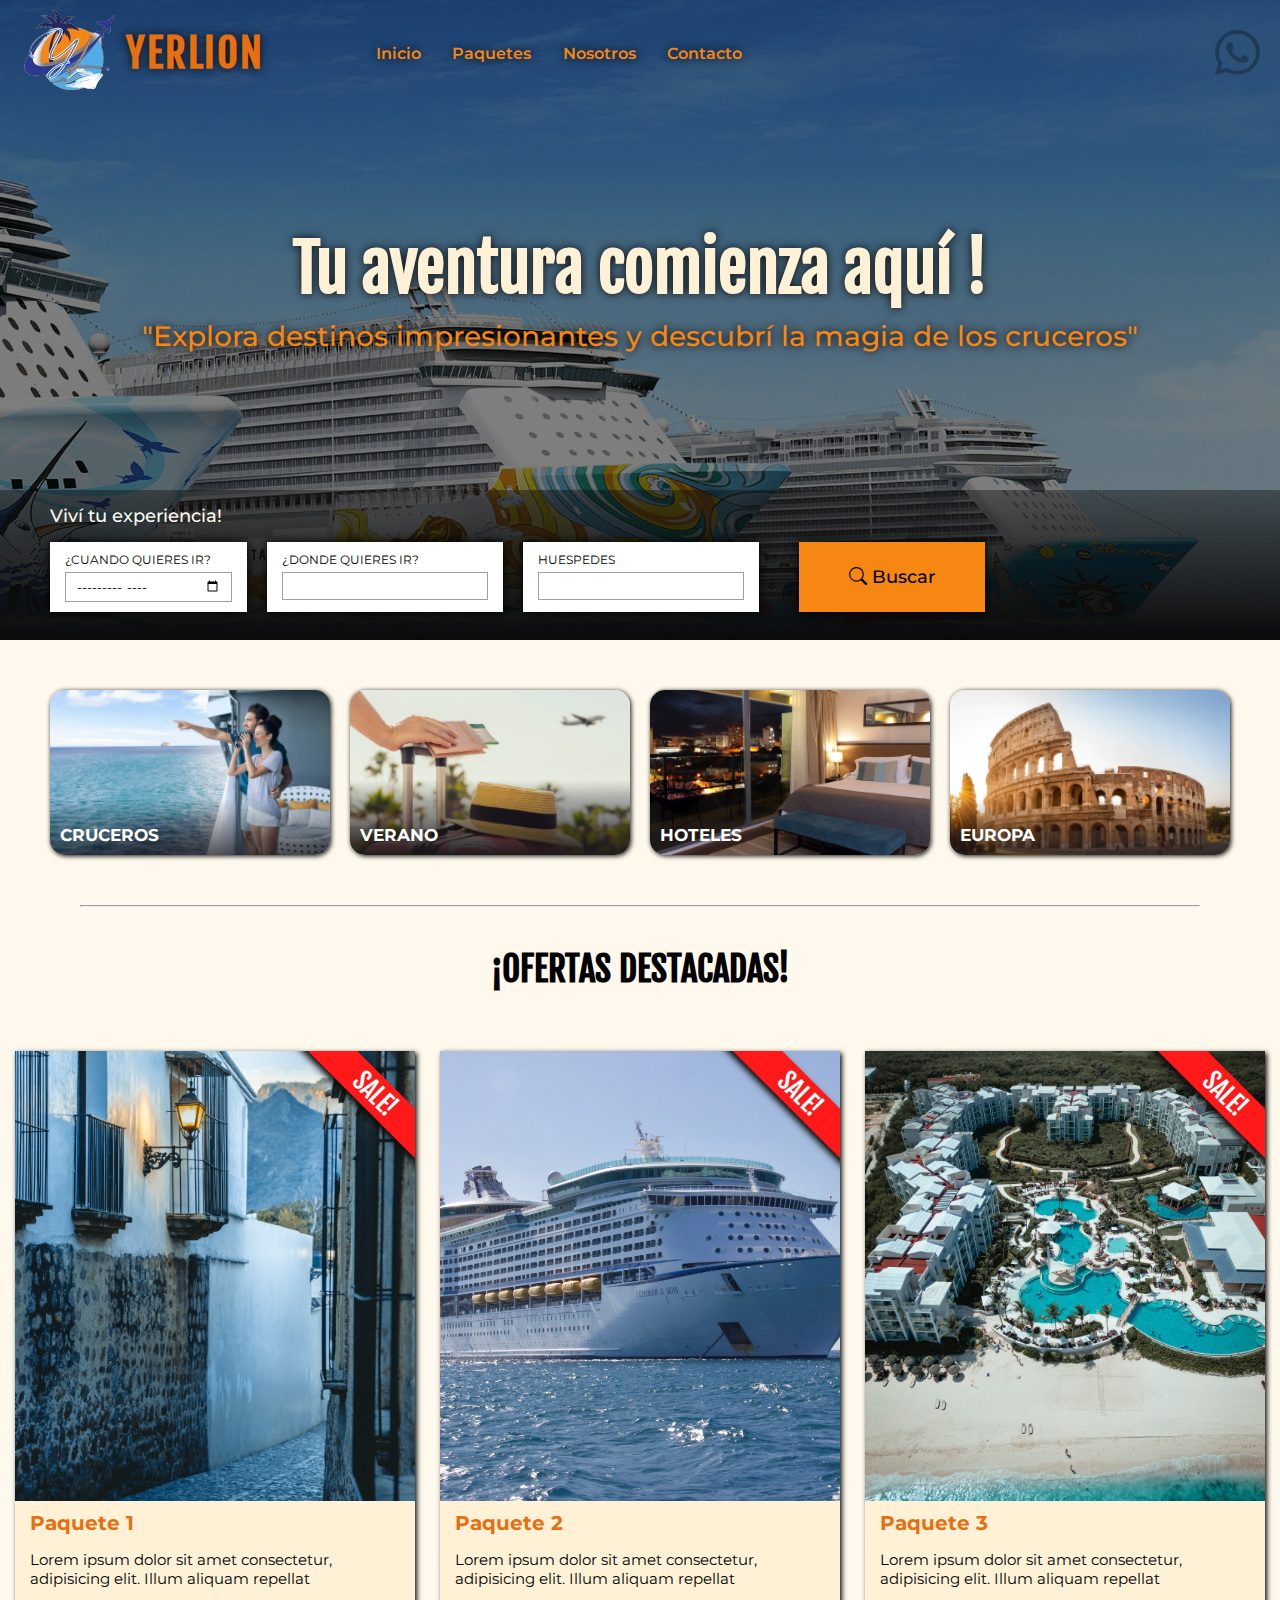
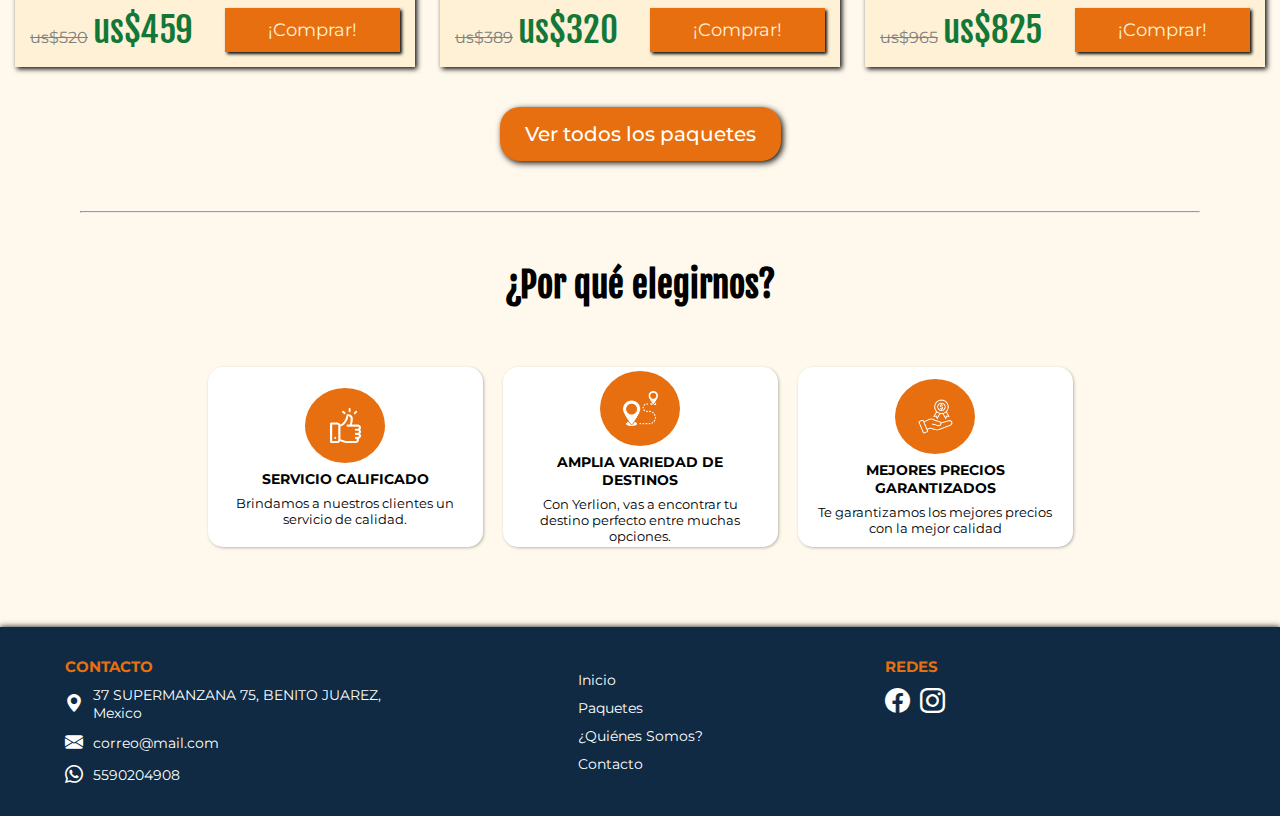
<file: index.html>
<!DOCTYPE html>
<html lang="es">
<head>
    <meta charset="UTF-8">
    <meta name="viewport" content="width=device-width, initial-scale=1.0">
    <meta name="description" content="Somos una agencia de viajes turisticos que busca brindar los mejores servicios a través de viajes saludables, autenticos y sostenibles al mas bajo costo con proveedores confiables y responsables. Queremos lograr que nuestros clientes construyan y vivan experiencias inolvidables.">
    <title>Agencia de viajes - Yerlion</title>

    <link rel="icon" href="./assets/logo-sinfondo.png">

    <link rel="stylesheet" href="./css/root.css">
    <link rel="stylesheet" href="./css/loader.css">
    <link rel="stylesheet" href="./css/header.css">
    <link rel="stylesheet" href="./css/banner.css">
    <link rel="stylesheet" href="./css/atajos.css">
    <link rel="stylesheet" href="./css/destacados.css">
    <link rel="stylesheet" href="./css/razones.css">
    <link rel="stylesheet" href="./css/footer.css">


    <link rel="stylesheet" href="https://cdn.jsdelivr.net/npm/bootstrap-icons@1.11.3/font/bootstrap-icons.min.css">
</head>
<body>

    <div id="loader" class="container_loader">
        <div id="loader_spinner" class="loader"></div>
    </div>

    <header id="header" class="header">
        <div class="header_logo">
            <a href="./index.html">
                <img class="logo" src="./assets/logo-sinfondo.png" alt="logo Yerlion">
                <h4 class="logo_text">YERLION</h4>
            </a>
        </div>
        <nav class="header_nav">
            <ul class="menu">
                <li>
                    <a class="menu_link" href="">Inicio</a>
                </li>
                <li>
                    <a class="menu_link" href="">Paquetes</a>
                </li>
                <li>
                    <a class="menu_link" href="./nosotros.html">Nosotros</a>
                </li>
                <li>
                    <a class="menu_link" href="./contacto.html">Contacto</a>
                </li>
            </ul>
        </nav>

        <div class="header_contact">
            <a class="whatsapp" href="https://wa.me/+525590204908" target="_blank" title="Chatear por Whatsapp">
                <i class="bi bi-whatsapp whatsapp_icon"></i>
            </a>
        </div>

        <i id="openButton" class="bi bi-list menu_button"></i>
        
        <nav id="navResponsive" class="header_nav_responsive">
            <i id="closeButton" class="bi bi-x-lg menu_button_close"></i>
            <ul class="menu_responsive">
                <li>
                    <a class="menu_resp_link" href="./index.html">Inicio</a>
                </li>
                <li>
                    <a class="menu_resp_link" href="">Paquetes</a>
                </li>
                <li>
                    <a class="menu_resp_link" href="./nosotros.html">Nosotros</a>
                </li>
                <li>
                    <a class="menu_resp_link" href="./contacto.html">Contacto</a>
                </li>
            </ul>
        </nav>
    </header>
    
    <section id="banner" class="banner">
        <div class="banner_background">
            <div class="banner_content">
                <h1 class="title">Tu aventura comienza aquí !</h1>
                <h2 class="subtitle">"Explora destinos impresionantes y descubrí la magia de los cruceros"</h2>
            </div>
            <div class="banner_search">
                <!-- <a class="link" href="">¡Quiero mi viaje!</a> -->
                <h3>Viví tu experiencia!</h3>
                <div class="search_form">
                    <form class="form" action="" >
                        <div class="form_container">
                            <div class="group_input">
                                <label for="txtMes">¿CUANDO QUIERES IR?</label>
                                <input id="txtMes" type="month">
                            </div>
                            <div class="group_input">
                                <label for="txtDestino">¿DONDE QUIERES IR?</label>
                                <input list="cbDestino" id="txtDestino">
                                <datalist id="cbDestino" >
                                    <option value="Destino 1"></option>
                                    <option value="Destino 2"></option>
                                    <option value="Destino 3"></option>
                                    <option value="Destino 4"></option>
                                </datalist>
                            </div>
                            <div class="group_input">
                                <label for="txtCantHuespedes">HUESPEDES</label>
                                <input list="cbCantHuespedes" id="txtCantHuespedes">
                                <datalist id="cbCantHuespedes" >
                                    <option value="1"></option>
                                    <option value="2"></option>
                                    <option value="3"></option>
                                    <option value="4"></option>
                                    <option value="6"></option>
                                    <option value="7"></option>
                                    <option value="8"></option>
                                    <option value="9"></option>
                                    <option value="10"></option>
                                </datalist>
                            </div>
                        </div>
                        <div class="form_button">
                            <button class="button">
                                <i class="bi bi-search"></i>
                                Buscar
                            </button>
                        </div>
                    </form>
                </div>
            </div>
        </div>
    </section>

    <section class="atajos">
        <div class="container_atajos">
            <a class="atajo" href="" title="cruceros">
                <div class="atajo_crucero">
                    <h3>CRUCEROS</h3>
                </div>
            </a>
            <a class="atajo" href="" title="verano">
                <div class="atajo_verano">
                    <h3>VERANO</h3>
                </div>
            </a>
            <a class="atajo" href="" title="hoteles">
                <div class="atajo_hoteles">
                    <h3>HOTELES</h3>
                </div>
            </a>
            <a class="atajo" href="" title="europa">
                <div class="atajo_europa">
                    <h3>EUROPA</h3>
                </div>
            </a>
        </div>
    </section>


    <hr style="margin: 0px 80px;">


    <section class="destacados">
        <h2 class="destacados_title">¡OFERTAS DESTACADAS!</h2>
        <div class="container_destacados">
            <div class="slider">
                <div class="card">
                    <div class="card_image">
                        <img src="./assets/paquete1.jpg" alt="servicio">
                        <span class="etiqueta">SALE!</span>
                    </div>
                    <div class="card_info">
                        <h3 class="">Paquete 1</h3>
                        <div class="info_detalle">
                            <p>Lorem ipsum dolor sit amet consectetur, adipisicing elit. Illum aliquam repellat</p>
                            <span class="precio"><span class="precio_ant">us$520</span>us$459</span>
                            <a href="">¡Comprar!</a>
                        </div>
                    </div>
                </div>
                <div class="card">
                    <div class="card_image">
                        <img src="./assets/paquete2.jpg" alt="servicio">
                        <span class="etiqueta">SALE!</span>
                    </div>
                    <div class="card_info">
                        <h3 class="">Paquete 2</h3>
                        <div class="info_detalle">
                            <p>Lorem ipsum dolor sit amet consectetur, adipisicing elit. Illum aliquam repellat</p>
                            <span class="precio"><span class="precio_ant">us$389</span>us$320</span>
                            <a href="">¡Comprar!</a>
                        </div>
                    </div>
                </div>
                <div class="card">
                    <div class="card_image">
                        <img src="./assets/paquete3.jpg" alt="servicio">
                        <span class="etiqueta">SALE!</span>
                    </div>
                    <div class="card_info">
                        <h3 class="">Paquete 3</h3>
                        <div class="info_detalle">
                            <p>Lorem ipsum dolor sit amet consectetur, adipisicing elit. Illum aliquam repellat</p>
                            <span class="precio"><span class="precio_ant">us$965</span>us$825</span>
                            <a href="">¡Comprar!</a>
                        </div>

                    </div>
                </div>
            </div>

            <a class="link_paquetes" href="">Ver todos los paquetes</a>
        </div>
    </section>

    <hr style="margin: 30px 80px;">


    <section class="elegirnos">
        <h2>¿Por qué elegirnos?</h2>
        <div class="razones">
            <div class="razon">
                <div class="icono">
                    <img src="./assets/okey.png" alt="">
                </div>
                <h4>SERVICIO CALIFICADO</h4>
                <p>Brindamos a nuestros clientes un servicio de calidad.</p>
            </div>
            <div class="razon">
                <div class="icono">
                    <img src="./assets/destinos.png" alt="">
                </div>
                <h4>AMPLIA VARIEDAD DE DESTINOS</h4>
                <p>Con Yerlion, vas a encontrar tu destino perfecto entre muchas opciones.</p>
            </div>
            <div class="razon">
                <div class="icono">
                    <img src="./assets/buenos-precios.png" alt="">
                </div>
                <h4>MEJORES PRECIOS GARANTIZADOS</h4>
                <p>Te garantizamos los mejores precios con la mejor calidad</p>
            </div>
        </div>
    </section>


    <footer class="footer">
        <div class="container_footer">
            <div class="info_contacto">
                <div class="contacto">
                    <h4>CONTACTO</h4>
                    <ul>
                        <li>
                            <i class="bi bi-geo-alt-fill"></i>
                            37 SUPERMANZANA 75, BENITO JUAREZ, Mexico
                        </li>
                        <li>
                            <i class="bi bi-envelope-fill"></i>
                            correo@mail.com
                        </li>
                        <li>
                            <a href="https://wa.me/+525590204908">
                                <i class="bi bi-whatsapp"></i>
                                5590204908
                            </a>
                        </li>
                    </ul>
                </div>
            </div>

            <nav class="footer_nav">
                <ul class="menu_footer">
                    <li>
                        <a href="./index.html">Inicio</a>
                    </li>
                    <li>
                        <a href="">Paquetes</a>
                    </li>
                    <li>
                        <a href="./nosotros.html">¿Quiénes Somos?</a>
                    </li>
                    <li>
                        <a href="./contacto.html">Contacto</a>
                    </li>
                </ul>
            </nav>

            <div class="redes">
                <h4>REDES</h4>
                <ul>
                    <li>
                        <a href="">
                            <i class="bi bi-facebook"></i>
                        </a>
                    </li>
                    <li>
                        <a href="">
                            <i class="bi bi-instagram"></i>
                        </a>
                    </li>
                </ul>
            </div>
        </div>
    </footer>

    
    <script src="./js/loader.js"></script>
    <script src="./js/header.js"></script>
    <script src="./js/banner.js"></script>
</body>
</html>
</file>
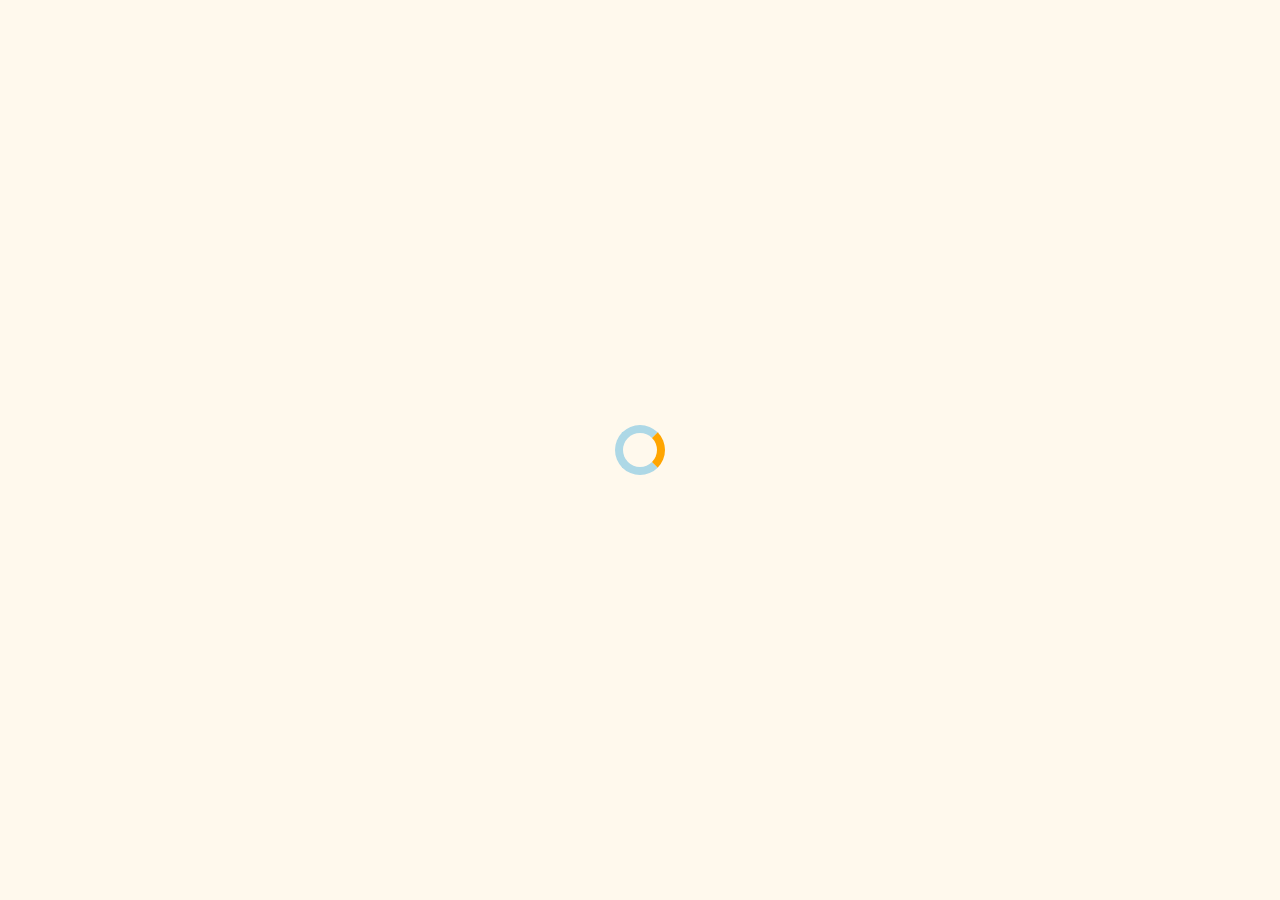
<file: contacto.html>
<!DOCTYPE html>
<html lang="es">
<head>
    <meta charset="UTF-8">
    <meta name="viewport" content="width=device-width, initial-scale=1.0">
    <meta name="description" content="Somos una agencia de viajes turisticos que busca brindar los mejores servicios a través de viajes saludables, autenticos y sostenibles al mas bajo costo con proveedores confiables y responsables. Queremos lograr que nuestros clientes construyan y vivan experiencias inolvidables.">
    <title>Contacta con nosotros - Yerlion Agencia de viajes</title>

    <link rel="icon" href="./assets/logo-sinfondo.png">

    <link rel="stylesheet" href="./css/root.css">
    <link rel="stylesheet" href="./css/loader.css">
    <link rel="stylesheet" href="./css/header.css">
    <link rel="stylesheet" href="./css/banner.css">
    <link rel="stylesheet" href="./css/contacto.css">
    <link rel="stylesheet" href="./css/footer.css">


    <link rel="stylesheet" href="https://cdn.jsdelivr.net/npm/bootstrap-icons@1.11.3/font/bootstrap-icons.min.css">
</head>
<body>

    <div id="loader" class="container_loader">
        <div id="loader_spinner" class="loader"></div>
    </div>

    <header id="header" class="header">
        <div class="header_logo">
            <a href="./index.html">
                <img class="logo" src="./assets/logo-sinfondo.png" alt="logo Yerlion">
                <h4 class="logo_text">YERLION</h4>
            </a>
        </div>
        <nav class="header_nav">
            <ul class="menu">
                <li>
                    <a class="menu_link" href="./index.html">Inicio</a>
                </li>
                <li>
                    <a class="menu_link" href="">Paquetes</a>
                </li>
                <li>
                    <a class="menu_link" href="./nosotros.html">Nosotros</a>
                </li>
                <li>
                    <a class="menu_link" href="./contacto.html">Contacto</a>
                </li>
            </ul>
        </nav>

        <div class="header_contact">
            <a class="whatsapp" href="https://wa.me/+525590204908" target="_blank" title="Chatear por Whatsapp">
                <i class="bi bi-whatsapp whatsapp_icon"></i>
            </a>
        </div>

        <i id="openButton" class="bi bi-list menu_button"></i>
        
        <nav id="navResponsive" class="header_nav_responsive">
            <i id="closeButton" class="bi bi-x-lg menu_button_close"></i>
            <ul class="menu_responsive">
                <li>
                    <a class="menu_resp_link" href="./index.html">Inicio</a>
                </li>
                <li>
                    <a class="menu_resp_link" href="">Paquetes</a>
                </li>
                <li>
                    <a class="menu_resp_link" href="./nosotros.html">Nosotros</a>
                </li>
                <li>
                    <a class="menu_resp_link" href="./contacto.html">Contacto</a>
                </li>
            </ul>
        </nav>
    </header>
    
    <section id="banner" class="banner" style="height: 480px;">
        <div class="banner_background">
            <div class="banner_content">
                <h1 class="title" style="margin-top: 100px;">CONTACTO</h1>
            </div>
        </div>
    </section>

    <section class="contacto">
        <h2>INFORMACIÓN DE CONTACTO</h2>
        <div class="container">
            <div class="info_card">
                <i class="bi bi-geo-alt-fill"></i>
                <p>CANCÚN, QUINTANA ROO <br><br> ESTADOS UNICOS MEXICANOS</p>
            </div>
            <div class="info_card">
                <i class="bi bi-whatsapp"></i>
                <p>5590204908</p>
            </div>
            <div class="info_card">
                <i class="bi bi-envelope-fill"></i>
                <p>aquivaelcorreo@mail.com</p>
            </div>
        </div>
        <div class="mapa"></div>
    </section>


    <footer class="footer">
        <div class="container_footer">
            <div class="info_contacto">
                <div class="contacto">
                    <h4>CONTACTO</h4>
                    <ul>
                        <li>
                            <i class="bi bi-geo-alt-fill"></i>
                            37 SUPERMANZANA 75, BENITO JUAREZ, Mexico
                        </li>
                        <li>
                            <i class="bi bi-envelope-fill"></i>
                            correo@mail.com
                        </li>
                        <li>
                            <i class="bi bi-whatsapp"></i>
                            5590204908
                        </li>
                    </ul>
                </div>
            </div>

            <nav class="footer_nav">
                <ul class="menu_footer">
                    <li>
                        <a href="./index.html">Inicio</a>
                    </li>
                    <li>
                        <a href="">Paquetes</a>
                    </li>
                    <li>
                        <a href="./nosotros.html">¿Quiénes Somos?</a>
                    </li>
                    <li>
                        <a href="./contacto.html">Contacto</a>
                    </li>
                </ul>
            </nav>

            <div class="redes">
                <h4>REDES</h4>
                <ul>
                    <li>
                        <i class="bi bi-facebook"></i>
                    </li>
                    <li>
                        <i class="bi bi-instagram"></i>
                    </li>
                </ul>
            </div>
        </div>
    </footer>

    
    <script src="./js/loader.js"></script>
    <script src="./js/header.js"></script>
</body>
</html>
</file>
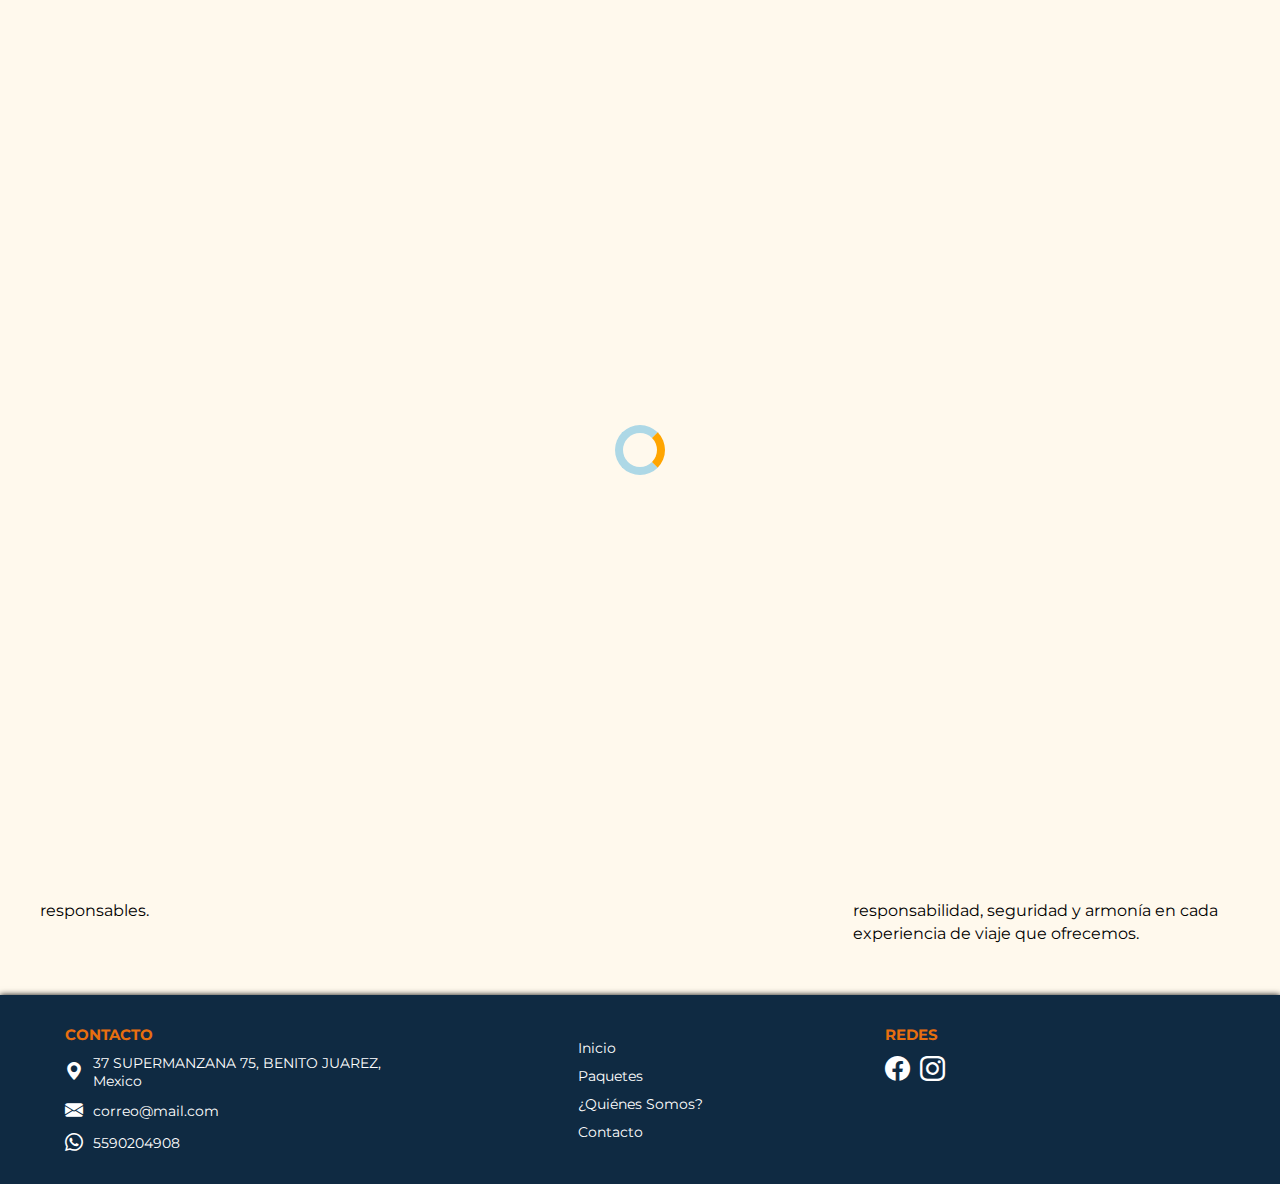
<file: nosotros.html>
<!DOCTYPE html>
<html lang="es">
<head>
    <meta charset="UTF-8">
    <meta name="viewport" content="width=device-width, initial-scale=1.0">
    <meta name="description" content="Somos una agencia de viajes turisticos que busca brindar los mejores servicios a través de viajes saludables, autenticos y sostenibles al mas bajo costo con proveedores confiables y responsables. Queremos lograr que nuestros clientes construyan y vivan experiencias inolvidables.">
    <title>Sobre Nosotros - Yerlion Agencia de viajes</title>

    <link rel="icon" href="./assets/logo-sinfondo.png">

    <link rel="stylesheet" href="./css/root.css">
    <link rel="stylesheet" href="./css/loader.css">
    <link rel="stylesheet" href="./css/header.css">
    <link rel="stylesheet" href="./css/banner.css">
    <link rel="stylesheet" href="./css/nosotros.css">
    <link rel="stylesheet" href="./css/footer.css">


    <link rel="stylesheet" href="https://cdn.jsdelivr.net/npm/bootstrap-icons@1.11.3/font/bootstrap-icons.min.css">
</head>
<body>

    <div id="loader" class="container_loader">
        <div id="loader_spinner" class="loader"></div>
    </div>

    <header id="header" class="header">
        <div class="header_logo">
            <a href="./index.html">
                <img class="logo" src="./assets/logo-sinfondo.png" alt="logo Yerlion">
                <h4 class="logo_text">YERLION</h4>
            </a>
        </div>
        <nav class="header_nav">
            <ul class="menu">
                <li>
                    <a class="menu_link" href="./index.html">Inicio</a>
                </li>
                <li>
                    <a class="menu_link" href="">Paquetes</a>
                </li>
                <li>
                    <a class="menu_link" href="./nosotros.html">Nosotros</a>
                </li>
                <li>
                    <a class="menu_link" href="./contacto.html">Contacto</a>
                </li>
            </ul>
        </nav>

        <div class="header_contact">
            <a class="whatsapp" href="https://wa.me/+525590204908" target="_blank" title="Chatear por Whatsapp">
                <i class="bi bi-whatsapp whatsapp_icon"></i>
            </a>
        </div>

        <i id="openButton" class="bi bi-list menu_button"></i>
        
        <nav id="navResponsive" class="header_nav_responsive">
            <i id="closeButton" class="bi bi-x-lg menu_button_close"></i>
            <ul class="menu_responsive">
                <li>
                    <a class="menu_resp_link" href="./index.html">Inicio</a>
                </li>
                <li>
                    <a class="menu_resp_link" href="">Paquetes</a>
                </li>
                <li>
                    <a class="menu_resp_link" href="./nosotros.html">Nosotros</a>
                </li>
                <li>
                    <a class="menu_resp_link" href="./contacto.html">Contacto</a>
                </li>
            </ul>
        </nav>
    </header>
    
    <section id="banner" class="banner" style="height: 480px;">
        <div class="banner_background">
            <div class="banner_content">
                <h1 class="title" style="margin-top: 100px;">SOBRE NOSOTROS</h1>
            </div>
        </div>
    </section>

    <section class="about">
        <h2>Acerca de Nosotros</h2>
        <p>YerLion es una agencia que se construye con la combinación de los hijos de su propietario constructor Geraldo Yeri, su finalidad es apoyar y asesorar en la adquisición de servicios y procesos turístico, al más bajo costo y con la mejor de las opciones. <br><br>
        Nuestra tienda se especializa en brindar servicios en línea, con Público de Comercio (RPC) y Folio Mercantil Electrónico (FME) N-2023081827 con asentamiento en Los Estados Unidos Mexicano. <br><br>
        Porque Tu Familia se merece lo mejor, no pagues más recibiendo menos, con YERLION pagas menos recibiendo más, porque nuestra comisión es tu satisfacción.</p>
        <div class="container">
            <div class="mision">
                <h3>Misión</h3>
                <p>Trabajar con esmero, dedicación y esfuerzo, ofrecido el mejor de los servicios a través de viajes saludables, auténticos y sostenibles al más bajo costo con proveedores confiables y responsables.</p>
            </div>
            <div class="vision">
                <h3>Visión</h3>
                <p>Ser la agencia de viajes más anhelada, con la mayor rentabilidad del mercado, capaz de lograr que nuestros clientes construyan y vivan experiencias inolvidables.</p>
            </div>
            <div class="valores">
                <h3>Nuestros Valores</h3>
                <p>En nuestra agencia de viajes, nos enorgullece ser portadores de valores fundamentales que guían cada paso que damos. Creemos en un enfoque integral que refleje respeto, servicio, responsabilidad, seguridad y armonía en cada experiencia de viaje que ofrecemos.</p>
            </div>
        </div>
    </section>

    <footer class="footer">
        <div class="container_footer">
            <div class="info_contacto">
                <div class="contacto">
                    <h4>CONTACTO</h4>
                    <ul>
                        <li>
                            <i class="bi bi-geo-alt-fill"></i>
                            37 SUPERMANZANA 75, BENITO JUAREZ, Mexico
                        </li>
                        <li>
                            <i class="bi bi-envelope-fill"></i>
                            correo@mail.com
                        </li>
                        <li>
                            <i class="bi bi-whatsapp"></i>
                            5590204908
                        </li>
                    </ul>
                </div>
            </div>

            <nav class="footer_nav">
                <ul class="menu_footer">
                    <li>
                        <a href="./index.html">Inicio</a>
                    </li>
                    <li>
                        <a href="">Paquetes</a>
                    </li>
                    <li>
                        <a href="./nosotros.html">¿Quiénes Somos?</a>
                    </li>
                    <li>
                        <a href="./contacto.html">Contacto</a>
                    </li>
                </ul>
            </nav>

            <div class="redes">
                <h4>REDES</h4>
                <ul>
                    <li>
                        <i class="bi bi-facebook"></i>
                    </li>
                    <li>
                        <i class="bi bi-instagram"></i>
                    </li>
                </ul>
            </div>
        </div>
    </footer>

    
    <script src="./js/loader.js"></script>
    <script src="./js/header.js"></script>
</body>
</html>
</file>
<file: css/root.css>
@import url('https://fonts.googleapis.com/css2?family=Montserrat:ital,wght@0,300;0,400;0,500;0,600;0,700;0,800;1,300;1,400;1,500;1,600;1,700&display=swap');
@import url('https://fonts.googleapis.com/css2?family=Fjalla+One&display=swap');

:root{
    scroll-behavior: smooth;
    font-size: 10px;

    --montserrat: 'Montserrat', sans-serif;
    --fjalla: 'Fjalla One', sans-serif;

    /* NARANJA */
    --orange-50: #fff9ed;
    --orange-100: #fef1d6;
    --orange-200: #fddfab;
    --orange-300: #fbc876;
    --orange-400: #f9a53e;
    --orange-500: #f68712;
    --orange-600: #e76f0f;
    --orange-700: #c0540e;
    --orange-800: #984314;
    --orange-900: #7b3913;
    --orange-950: #421a08;

    /* AZUL/CELESTE */
    --blue-50: #f2f8fd;
    --blue-100: #e3effb;
    --blue-200: #c1e0f6;
    --blue-300: #8ac7ef;
    --blue-400: #51ade5;
    --blue-500: #2590d2;
    --blue-600: #1673b3;
    --blue-700: #135b91;
    --blue-800: #144e78;
    --blue-900: #164164;
    --blue-950: #0f2a42;

}

* {
    margin: 0;
    padding: 0;
    box-sizing: border-box;
    font-family: var(--montserrat);
}

body{
    background: var(--orange-50);
}
</file>
<file: css/loader.css>
@media screen and (min-width: 1024px){
    .container_loader{
        position: fixed;
        top: 0;
        left: 0;
        width: 100vw;
        height: 100vh;
        background: var(--orange-50);
        z-index: 10;
        display: flex;
        justify-content: center;
        align-items: center;
        overflow: hidden;
        transition: 1s ease-in-out;
    }
    
    .loader {
        width: 50px;
        aspect-ratio: 1;
        border-radius: 50%;
        border: 8px solid lightblue;
        border-right-color: orange;
        animation: l2 1s infinite linear;
      }
      @keyframes l2 {to{transform: rotate(1turn)}}

}

/* TABLET */
@media screen and (min-width: 767px) and  (max-width: 1023px) {
    .loader{
        display: none;
    }
}


/* SMARTPHONE */
@media screen and (max-width: 767px){
    .loader{
        display: none;
    }
}
</file>
<file: css/header.css>
/* ESCRITORIO */
@media screen and (min-width: 1024px){
    .header{
        position: absolute;
        top: 0;
        left: 0;
        width: 100%;
        padding: 5px 20px;
        font-size: 1.6rem;
        display: flex;
        justify-content: space-between;
        gap: 10px;
        transition: 0.5s;
        z-index: 9;
    }

    /* .header_sticked{
        position: fixed;
        top: 0;
        left: 0;
        width: 100%;
        padding: 10px 20px;
        font-size: 1.6rem;
        background: #164164ef;
        display: flex;
        justify-content: space-between;
        gap: 10px;
        box-shadow: 0 0 10px #0a0a0a;
        transition: 0.5s;
        z-index: 9;
    } */

    /* LOGO */

    .header_logo a{
        display: flex;
        justify-content: center;
        align-items: center;
        gap: 10px;
        text-decoration: none;
        color: var(--orange-600);
    }

    /* .header_sticked .logo_text{
        font-size: 3rem;
    } */

    .logo_text{
        font-family: var(--fjalla);
        font-size: 4rem;
        font-weight: 900;
        letter-spacing: 2px;
        text-shadow: 0 0 10px #0a0a0a;
    }

    /* NAV */
    .header_nav{
        width: 500px;
    }

    .menu{
        display: flex;
        justify-content: space-evenly;
        align-items: center;
        list-style: none;
        height: 100%;
        padding-left: 70px;
    }
    
    .menu .menu_link{
        position: relative;
        display: inline-block;
        font-weight: 600;
        text-decoration: none;
        color: var(--orange-500);
        text-shadow: 0 0 10px #0a0a0a;
        padding: 5px 0px;
        transition: 0.1s;
    }

    .menu .menu_link:hover{
        color: var(--orange-300);
    }

    
    /* CONTACTO */
    .header_contact{
        justify-self: end;
        flex: 1;
        display: flex;
        justify-content: end;
        align-items: center;
    }

    .whatsapp{
        display: flex;
        align-items: center;
        gap: 10px;
        text-decoration: none;
        color: rgb(0 0 0 / 0.3);
    }

    .whatsapp_icon{
        font-size: 4.5rem;
    }

    .whatsapp p{
        font-size: 1.6rem;
        font-weight: 500;
        letter-spacing: 1px;
        transition: 0.1s;
    }

    .whatsapp:hover .whatsapp_icon{
        color: #25D366;
        text-shadow: 0 0 4px #25D366;
    }







    /* NAV RESPONSIVE */

    .menu_button, .menu_button_close, .header_nav_responsive{
        display: none;
    }

}


/* TABLET */
@media screen and (min-width: 767px) and  (max-width: 1023px) {
    
    .header{
        position: absolute;
        top: 0;
        left: 0;
        width: 100%;
        padding: 5px 20px;
        font-size: 1.6rem;
        display: flex;
        justify-content: space-between;
        box-shadow: 0 0 7px #0a0a0a;
        background: var(--blue-900);
        gap: 10px;
        transition: 0.5s;
        z-index: 9;
    }

    /* LOGO */

    .header .logo{
        width: 70px;
    }
    
    .header_logo a{
        display: flex;
        justify-content: center;
        align-items: center;
        gap: 5px;
        text-decoration: none;
        color: var(--orange-600);
    }
    
    .header_sticked .logo_text{
        font-size: 3rem;
    }
    
    .logo_text{
        font-family: var(--fjalla);
        font-size: 3.4rem;
        font-weight: 900;
        letter-spacing: 2px;
        text-shadow: 0 0 10px #0a0a0a;
    }

    .menu_button{
        display: flex;
        align-items: center;
        font-size: 4rem;
        color: var(--orange-600);
    }

    .menu_button_close{
        padding: 10px;
        font-size: 2.5rem;
        text-align: right;
    }


    .header_nav_responsive{
        display: flex;
        flex-direction: column;
        gap: 10px;
        position: fixed;
        top: 0px;
        left: 0;
        right: 0;
        padding: 0;
        background: var(--orange-600);
        height: 0;
        overflow: hidden;
        z-index: 9;
        transition: 0.3s;
    }

    .nav_open{
        height: 100vh;
        padding: 10px 15px;
        transition: 0.3s;
    }

    .header_nav_responsive .menu_responsive{
        list-style: none;
    }

    .header_nav_responsive .menu_responsive li{
        text-align: center;
        padding: 3px 0;
    }

    .menu_responsive .menu_resp_link{
        font-size: 2rem;
        font-weight: 600;
        text-decoration: none;
        color: var(--blue-950);
    }


    .header_nav, .header_contact{
        display: none;
    }
}


/* SMARTPHONE */
@media screen and (max-width: 767px){

    .header{
        position: absolute;
        top: 0;
        left: 0;
        width: 100%;
        padding: 5px 20px;
        font-size: 1.6rem;
        display: flex;
        justify-content: space-between;
        box-shadow: 0 0 7px #0a0a0a;
        background: var(--blue-900);
        gap: 10px;
        transition: 0.5s;
        z-index: 9;
    }

    /* LOGO */

    .header .logo{
        width: 70px;
    }
    
    .header_logo a{
        display: flex;
        justify-content: center;
        align-items: center;
        gap: 5px;
        text-decoration: none;
        color: var(--orange-600);
    }
    
    .header_sticked .logo_text{
        font-size: 3rem;
    }
    
    .logo_text{
        font-family: var(--fjalla);
        font-size: 3.4rem;
        font-weight: 900;
        letter-spacing: 2px;
        text-shadow: 0 0 10px #0a0a0a;
    }

    .menu_button{
        display: flex;
        align-items: center;
        font-size: 4rem;
        color: var(--orange-600);
    }

    .menu_button_close{
        padding: 10px;
        font-size: 2.5rem;
        text-align: right;
    }


    .header_nav_responsive{
        display: flex;
        flex-direction: column;
        gap: 10px;
        position: fixed;
        top: 0px;
        left: 0;
        right: 0;
        padding: 0;
        background: var(--orange-600);
        height: 0;
        overflow: hidden;
        z-index: 9;
        transition: 0.3s;
    }

    .nav_open{
        height: 100vh;
        padding: 10px 15px;
        transition: 0.3s;
    }

    .header_nav_responsive .menu_responsive{
        list-style: none;
    }

    .header_nav_responsive .menu_responsive li{
        text-align: center;
        padding: 3px 0;
    }

    .menu_responsive .menu_resp_link{
        font-size: 2rem;
        font-weight: 600;
        text-decoration: none;
        color: var(--blue-950);
    }


    .header_nav, .header_contact{
        display: none;
    }
    
}
</file>
<file: css/banner.css>
/* ESCRITORIO */
@media screen and (min-width: 1024px){
    .banner{
        height: 640px;
        width: 100%;
        background: url('../assets/banner1.webp');
        background-size: cover;
        background-position: bottom right;
        background-attachment: fixed;
        transition: 1s;
    }

    .banner_background{
        position: relative;
        background: linear-gradient(
            rgb(0 0 0 / 0.5),
            rgb(0 0 0 / 0.5)
        );
        height: 100%;
        width: 100%;
        display: flex;
        flex-direction: column;
        justify-content: center;
        align-items: center;
    }

    .banner_content{
        display: flex;
        flex-direction: column;
        gap: 10px;
        margin-bottom: 60px;
    }

    .banner_content .title{
        text-align: center;
        font-family: var(--fjalla);
        font-size: 6.5rem;
        color: var(--orange-100);
        text-shadow: 0 0 10px #0c0c0c;
    }

    .banner_content .subtitle{
        text-align: center;
        font-size: 2.8rem;
        font-weight: 500;
        color: var(--orange-500);
        text-shadow: 0 0 10px #000;
    }

    .banner_search{
        background: rgba(10, 10, 10, 0.603);
        background: linear-gradient(
            rgba(10 10 10 / 0.4),
            rgba(10 10 10)
        );
        position: absolute;
        bottom: 0;
        left: 0;
        height: 150px;
        width: 100%;
    }

    .banner_search h3{
        color: var(--orange-50);
        font-size: 1.8rem;
        font-weight: 500;
        padding: 15px 50px;
    }

    .search_form{
        margin: 0 50px;
    }

    .search_form .form{
        display: flex;
        justify-content: start;
        gap: 40px;
    }

    .form .form_container{
        display: flex;
        justify-content: start;
        gap: 20px
    }
    

    .form .form_container .group_input{
        background: #fff;
        display: flex;
        flex-direction: column;
        gap: 5px;
        padding: 10px 15px;
        box-shadow: 0 0 10px #000;
    }

    .form .group_input label{
        font-size: 1.2rem;
    }

    .form .group_input input{
        padding: 5px 10px;
        border: 1px solid #a0a0a0;
    }

    .form_button button{
        height: 100%;
        font-size: 1.8rem;
        font-weight: 500;
        padding: 0 50px;
        background-color: var(--orange-500);
        border: none;
        box-shadow: 0 0 10px #000;
        cursor: pointer;
    }
}


/* TABLET */
@media screen and (min-width: 767px) and  (max-width: 1023px) {
    .banner{
        height: 580px;
        width: 100%;
        background: url('../assets/banner1.webp');
        background-size: cover;
        background-position: bottom right;
        background-attachment: fixed;
        transition: 1s;
    }

    .banner_background{
        position: relative;
        background: linear-gradient(
            rgb(0 0 0 / 0.5),
            rgb(0 0 0 / 0.5)
        );
        height: 100%;
        width: 100%;
        display: flex;
        flex-direction: column;
        justify-content: center;
        align-items: center;
    }

    .banner_content{
        display: flex;
        flex-direction: column;
        gap: 10px;
        margin-bottom: 60px;
    }

    .banner_content .title{
        text-align: center;
        font-family: var(--fjalla);
        font-size: clamp(4rem, 3.286rem + 1.905vw, 5rem);
        color: var(--orange-100);
        text-shadow: 0 0 10px #0c0c0c;
        padding: 0 15px;
    }

    .banner_content .subtitle{
        text-align: center;
        font-size: clamp(1.8rem, 1.371rem + 1.143vw, 2.4rem);
        font-weight: 500;
        color: var(--orange-500);
        text-shadow: 0 0 10px #000;
        padding: 0 15px;

    }

    .banner_search{
        background: rgba(10, 10, 10, 0.603);
        background: linear-gradient(
            rgba(10 10 10 / 0.4),
            rgba(10 10 10)
        );
        position: absolute;
        bottom: 0;
        left: 0;
        height: 100px;
        width: 100%;
        text-align: center;
    }

    .banner_search h3{
        color: var(--orange-50);
        font-size: 1.8rem;
        font-weight: 500;
        padding: 15px 50px;
    }

    .search_form{
        margin: 0 50px;
    }

    .search_form .form{
        display: flex;
        justify-content: center;
        gap: 40px;
    }

    .form .form_container{
        display: none;
    }

    .form_button button{
        padding: 10px 40px;
        background-color: var(--orange-500);
        border: none;
        box-shadow: 0 0 10px #000;
        cursor: pointer;
    }
}


/* SMARTPHONE */
@media screen and (max-width: 767px){
    .banner{
        height: 580px;
        width: 100%;
        background: url('../assets/banner1.webp');
        background-size: cover;
        background-position: bottom right;
        background-attachment: fixed;
        transition: 1s;
    }

    .banner_background{
        position: relative;
        background: linear-gradient(
            rgb(0 0 0 / 0.5),
            rgb(0 0 0 / 0.5)
        );
        height: 100%;
        width: 100%;
        display: flex;
        flex-direction: column;
        justify-content: center;
        align-items: center;
    }

    .banner_content{
        display: flex;
        flex-direction: column;
        gap: 10px;
        margin-bottom: 60px;
    }

    .banner_content .title{
        text-align: center;
        font-family: var(--fjalla);
        font-size: clamp(4rem, 3.286rem + 1.905vw, 5rem);
        color: var(--orange-100);
        text-shadow: 0 0 10px #0c0c0c;
        padding: 0 15px;
    }

    .banner_content .subtitle{
        text-align: center;
        font-size: clamp(1.8rem, 1.371rem + 1.143vw, 2.4rem);
        font-weight: 500;
        color: var(--orange-500);
        text-shadow: 0 0 10px #000;
        padding: 0 15px;

    }

    .banner_search{
        background: rgba(10, 10, 10, 0.603);
        background: linear-gradient(
            rgba(10 10 10 / 0.4),
            rgba(10 10 10)
        );
        position: absolute;
        bottom: 0;
        left: 0;
        height: 100px;
        width: 100%;
        text-align: center;
    }

    .banner_search h3{
        color: var(--orange-50);
        font-size: 1.8rem;
        font-weight: 500;
        padding: 15px 50px;
    }

    .search_form{
        margin: 0 50px;
    }

    .search_form .form{
        display: flex;
        justify-content: center;
        gap: 40px;
    }

    .form .form_container{
        display: none;
    }

    .form_button button{
        padding: 10px 40px;
        background-color: var(--orange-500);
        border: none;
        box-shadow: 0 0 10px #000;
        cursor: pointer;
    }
}
</file>
<file: css/atajos.css>
@media screen and (min-width: 1024px){
    .atajos{
        background: var(--orange-50);
        padding: 50px 40px;
    }

    .container_atajos{
        display: flex;
        justify-content: center;
        gap: 20px;
    }

    .atajo{
        width: fit-content;
        height: fit-content;
        border-radius: 15px;
        box-shadow: 1px 1px 5px #0c0c0c;
    }

    .atajo div{
        position: relative;
        width: 280px;
        height: 165px;
        border-radius: 15px;
        color: #fff;
    }
    
    .atajo div h3{
        position: absolute;
        bottom: 10px;
        left: 10px;
        /* font-family: var(--fjalla); */
        font-size: 1.7rem;
    }

    .atajo .atajo_crucero{
        background-image: url('../assets/atajo_crucero.png');
        background-size: cover;
    }

    .atajo .atajo_verano{
        background-image: url('../assets/atajo_verano.png');
        background-size: cover;
        background-position: bottom center;
    }

    .atajo .atajo_hoteles{
        background-image: url('../assets/atajo_hotel.jpg');
        background-size: cover;
        background-position: center;
    }

    .atajo .atajo_europa{
        background-image: url('../assets/atajo_europa.png');
        background-size: cover;
    }
}


/* TABLET */
@media screen and (min-width: 767px) and  (max-width: 1023px) {
    .atajos{
        background: var(--orange-50);
        padding: 50px 20px;
    }

    .container_atajos{
        display: flex;
        justify-content: center;
        flex-wrap: wrap;
        gap: 20px;
    }

    .atajo{
        width: fit-content;
        height: fit-content;
        border-radius: 15px;
        box-shadow: 1px 1px 5px #0c0c0c;
    }

    .atajo div{
        position: relative;
        width: 280px;
        height: 165px;
        border-radius: 15px;
        color: #fff;
    }
    
    .atajo div h3{
        position: absolute;
        bottom: 10px;
        left: 10px;
        /* font-family: var(--fjalla); */
        font-size: 1.7rem;
    }

    .atajo .atajo_crucero{
        background-image: url('../assets/atajo_crucero.png');
        background-size: cover;
    }

    .atajo .atajo_verano{
        background-image: url('../assets/atajo_verano.png');
        background-size: cover;
        background-position: bottom center;
    }

    .atajo .atajo_hoteles{
        background-image: url('../assets/atajo_hotel.jpg');
        background-size: cover;
        background-position: center;
    }

    .atajo .atajo_europa{
        background-image: url('../assets/atajo_europa.png');
        background-size: cover;
    }
}


/* SMARTPHONE */
@media screen and (max-width: 767px){
    .atajos{
        background: var(--orange-50);
        padding: 50px 20px;
    }

    .container_atajos{
        display: flex;
        justify-content: center;
        flex-wrap: wrap;
        gap: 20px;
    }

    .atajo{
        width: fit-content;
        height: fit-content;
        border-radius: 15px;
        box-shadow: 1px 1px 5px #0c0c0c;
    }

    .atajo div{
        position: relative;
        width: 280px;
        height: 165px;
        border-radius: 15px;
        color: #fff;
    }
    
    .atajo div h3{
        position: absolute;
        bottom: 10px;
        left: 10px;
        /* font-family: var(--fjalla); */
        font-size: 1.7rem;
    }

    .atajo .atajo_crucero{
        background-image: url('../assets/atajo_crucero.png');
        background-size: cover;
    }

    .atajo .atajo_verano{
        background-image: url('../assets/atajo_verano.png');
        background-size: cover;
        background-position: bottom center;
    }

    .atajo .atajo_hoteles{
        background-image: url('../assets/atajo_hotel.jpg');
        background-size: cover;
        background-position: center;
    }

    .atajo .atajo_europa{
        background-image: url('../assets/atajo_europa.png');
        background-size: cover;
    }
}
</file>
<file: css/destacados.css>
/* ESCRITORIO */
@media screen and (min-width: 1024px){
    .destacados{
        height: fit-content;
        position: relative;
        display: flex;
        flex-direction: column;
        align-items: center;
        background: var(--orange-50);
    }
    
    .destacados_title{
        font-family: var(--fjalla);
        text-align: center;
        padding: 40px;
        font-size:3.5rem;
    }
    
    .container_destacados{
        display: flex;
        flex-direction: column;
        align-items: center;
        padding: 20px;
        width: 100%;
        background-size: cover;
        background-attachment: fixed;
    }
    

    .slider{
        display: flex;
        justify-content: center;
        gap: 25px;
        margin-bottom: 40px;
    }

    .card{
        height: fit-content;
        width: 400px;
        box-shadow: 2px 2px 5px #0c0c0c;
        background: var(--orange-100);
        overflow: hidden;
    }

    .card_image{
        position: relative;
        width: 100%;
        height: 450px;
    }

    .card_image img{
        width: 100%;
        height: 100%;
        object-fit: cover;
    }

    .card_image .etiqueta{
        position: absolute;
        font-family: var(--fjalla);
        color: #fff;
        font-size: 2.5rem;
        padding: 2px 10px;
        width: 200px;
        top:25px;
        right: -60px;
        background: rgb(255, 25, 25);
        text-align: center;
        transform: rotate(45deg);
        box-shadow: 0 4px 6px #0c0c0c;
    }

    .card_info{
        height: 40%;
        display: flex;
        flex-direction: column;
        align-items: stretch;
        justify-content: start;
        padding-bottom: 10px;
    }

    .card_info h3{
        font-size: 2rem;
        padding: 10px 15px;
        color: var(--orange-600);
    }

    .card_info .info_detalle{
        display: grid;
        grid-template-columns: 1fr 1fr;
        grid-template-rows: auto;
        gap: 20px;
        padding: 5px 15px;
    }

    
    .card_info p{
        font-size: 1.5rem;
        grid-column: span 2;
    }
    
    .card_info a{
        display: flex;
        justify-content: center;
        align-items: center;
        font-size: 1.8rem;
        background: var(--orange-600);
        color: var(--orange-100);
        text-decoration: none;
        box-shadow: 2px 2px 3px #0c0c0c;
        cursor: pointer;
        transition: 0.3s;
    }

    .card_info a:hover{
        background: var(--orange-700);
    }

    .card_info a:active{
        background: var(--orange-800);
    }

    .card_info .precio{
        font-family: var(--fjalla);
        font-size: 3.5rem;
        text-align: center;
        color: #137738;
        text-align: start;
    }

    .card_info .precio_ant{
        color: grey;
        text-decoration: line-through;
        font-size: 1.6rem;
        margin-right: 5px;
    }

    .container_destacados .link_paquetes{
        display: flex;
        justify-content: center;
        align-items: center;
        gap: 5px;
        color: #fff;
        text-decoration: none;
        font-size: 2rem;
        font-weight: 500;
        background: var(--orange-600);
        padding: 15px 25px;
        border-radius: 20px;
        box-shadow: 2px 2px 6px #0c0c0c;
    }

    .container_destacados .link_paquetes:hover{
        background: var(--orange-700);
    }

}

/* TABLET */
@media screen and (min-width: 767px) and  (max-width: 1023px){
    .destacados{
        height: fit-content;
        position: relative;
        display: flex;
        flex-direction: column;
        align-items: center;
    }

    .destacados_title{
        font-family: var(--fjalla);
        text-align: center;
        padding: 40px;
        font-size:3.5rem;
    }

    .container_destacados{
        display: flex;
        flex-direction: column;
        align-items: center;
        padding: 10px 5px 30px 5px;
        width: 85%;
    }
    

    .slider{
        display: flex;
        flex-direction: column;
        justify-content: center;
        align-items: center;
        gap: 25px;
        margin-bottom: 30px;
    }

    .card{
        height: fit-content;
        width: 100%;
        box-shadow: 2px 2px 5px #0c0c0c;
        background: var(--orange-100);
        overflow: hidden;
    }

    .card_image{
        position: relative;
        width: 100%;
        height: 450px;
    }

    .card_image img{
        width: 100%;
        height: 100%;
        object-fit: cover;
    }

    .card_image .etiqueta{
        position: absolute;
        font-family: var(--fjalla);
        color: #fff;
        font-size: 2.5rem;
        padding: 2px 10px;
        width: 200px;
        top:25px;
        right: -60px;
        background: rgb(255, 25, 25);
        text-align: center;
        transform: rotate(45deg);
        box-shadow: 0 4px 6px #0c0c0c;
    }

    .card_info{
        height: 40%;
        display: flex;
        flex-direction: column;
        align-items: stretch;
        justify-content: start;
        padding-bottom: 10px;
    }

    .card_info h3{
        font-size: 2rem;
        padding: 10px 15px;
        color: var(--orange-600);
    }

    .card_info .info_detalle{
        display: flex;
        flex-direction: column;
        gap: 10px;
        padding: 5px 15px;
    }

    
    .card_info p{
        font-size: 1.5rem;
        grid-column: span 2;
    }
    
    .card_info a{
        display: flex;
        justify-content: center;
        align-items: center;
        padding: 15px 0;
        font-size: clamp(1.1rem, 0.814rem + 0.762vw, 1.5rem);
        background: var(--orange-600);
        color: var(--orange-100);
        text-decoration: none;
        box-shadow: 2px 2px 3px #0c0c0c;
        cursor: pointer;
        transition: 0.3s;
    }

    .card_info a:hover{
        background: var(--orange-700);
    }

    .card_info a:active{
        background: var(--orange-800);
    }

    .card_info .precio{
        font-family: var(--fjalla);
        font-size: clamp(2.5rem, 1.786rem + 1.905vw, 3.5rem);
        text-align: center;
        color: #137738;
        text-align: center;
    }

    .card_info .precio_ant{
        color: grey;
        text-decoration: line-through;
        font-size: clamp(1.4rem, 1.257rem + 0.381vw, 1.6rem);
        margin-right: 5px;
    }

    .container_destacados .link_paquetes{
        display: flex;
        justify-content: center;
        align-items: center;
        gap: 5px;
        color: #fff;
        text-decoration: none;
        font-size: 2rem;
        font-weight: 500;
        background: var(--orange-600);
        padding: 10px 15px;
        border-radius: 20px;
        box-shadow: 2px 2px 6px #0c0c0c;

    }

    .container_destacados .link_paquetes:hover{
        background: var(--orange-700);
    }
}

/* SMARPHONES */
@media screen and (max-width: 767px){
    .destacados{
        height: fit-content;
        position: relative;
        display: flex;
        flex-direction: column;
        align-items: center;
    }

    .destacados_title{
        font-family: var(--fjalla);
        text-align: center;
        padding: 40px;
        font-size:3.5rem;
    }

    .container_destacados{
        display: flex;
        flex-direction: column;
        align-items: center;
        padding: 10px 5px 30px 5px;
        width: 85%;
    }
    

    .slider{
        display: flex;
        flex-direction: column;
        justify-content: center;
        align-items: center;
        gap: 25px;
        margin-bottom: 30px;
    }

    .card{
        height: fit-content;
        width: 100%;
        box-shadow: 2px 2px 5px #0c0c0c;
        background: var(--orange-100);
        overflow: hidden;
    }

    .card_image{
        position: relative;
        width: 100%;
        height: 450px;
    }

    .card_image img{
        width: 100%;
        height: 100%;
        object-fit: cover;
    }

    .card_image .etiqueta{
        position: absolute;
        font-family: var(--fjalla);
        color: #fff;
        font-size: 2.5rem;
        padding: 2px 10px;
        width: 200px;
        top:25px;
        right: -60px;
        background: rgb(255, 25, 25);
        text-align: center;
        transform: rotate(45deg);
        box-shadow: 0 4px 6px #0c0c0c;
    }

    .card_info{
        height: 40%;
        display: flex;
        flex-direction: column;
        align-items: stretch;
        justify-content: start;
        padding-bottom: 10px;
    }

    .card_info h3{
        font-size: 2rem;
        padding: 10px 15px;
        color: var(--orange-600);
    }

    .card_info .info_detalle{
        display: flex;
        flex-direction: column;
        gap: 10px;
        padding: 5px 15px;
    }

    
    .card_info p{
        font-size: 1.5rem;
        grid-column: span 2;
    }
    
    .card_info a{
        display: flex;
        justify-content: center;
        align-items: center;
        padding: 15px 0;
        font-size: clamp(1.1rem, 0.814rem + 0.762vw, 1.5rem);
        background: var(--orange-600);
        color: var(--orange-100);
        text-decoration: none;
        box-shadow: 2px 2px 3px #0c0c0c;
        cursor: pointer;
        transition: 0.3s;
    }

    .card_info a:hover{
        background: var(--orange-700);
    }

    .card_info a:active{
        background: var(--orange-800);
    }

    .card_info .precio{
        font-family: var(--fjalla);
        font-size: clamp(2.5rem, 1.786rem + 1.905vw, 3.5rem);
        text-align: center;
        color: #137738;
        text-align: center;
    }

    .card_info .precio_ant{
        color: grey;
        text-decoration: line-through;
        font-size: clamp(1.4rem, 1.257rem + 0.381vw, 1.6rem);
        margin-right: 5px;
    }

    .container_destacados .link_paquetes{
        display: flex;
        justify-content: center;
        align-items: center;
        gap: 5px;
        color: #fff;
        text-decoration: none;
        font-size: 2rem;
        font-weight: 500;
        background: var(--orange-600);
        padding: 10px 15px;
        border-radius: 20px;
        box-shadow: 2px 2px 6px #0c0c0c;

    }

    .container_destacados .link_paquetes:hover{
        background: var(--orange-700);
    }
}
</file>
<file: css/razones.css>
@media screen and (min-width: 1024px){
    .elegirnos h2{
        font-family: var(--fjalla);
        font-size:3.5rem;
        text-align: center;
        padding: 20px 0;
        margin-bottom: 40px;
    }

    .razones{
        display: flex;
        justify-content: center;
        flex-wrap: wrap;
        gap: 20px;
        margin-bottom: 80px;
    }

    .razon{
        background: #fff;
        border-radius: 15px;
        display: flex;
        flex-direction: column;
        align-items: center;
        justify-content: center;
        gap: 7px;
        width: 275px;
        height: 180px;
        padding: 30px 15px;
        box-shadow: 1px 1px 3px #27272752;

    }

    .razon .icono{
        background: var(--orange-600);
        width: 80px;
        height: fit-content;
        padding: 20px;
        display: flex;
        justify-content: center;
        align-items: center;
        border-radius: 50%;
    }

    .razon .icono img{
        width: 35px;
    }

    .razon h4{
        font-size: 1.4rem;
        text-align: center;
    }

    .razon p{
        font-size: 1.3rem;
        text-align: center;
    }


}

/* TABLET */
@media screen and (min-width: 767px) and  (max-width: 1023px) {
    .elegirnos h2{
        font-family: var(--fjalla);
        font-size:3.5rem;
        text-align: center;
        padding: 20px 0;
        margin-bottom: 40px;
    }

    .razones{
        display: flex;
        flex-direction: column;
        align-items: center;
        justify-content: center;
        gap: 20px;
        margin-bottom: 80px;
    }

    .razon{
        background: #fff;
        border-radius: 15px;
        display: flex;
        flex-direction: column;
        align-items: center;
        justify-content: center;
        gap: 7px;
        width: 300px;
        height: 200px;
        padding: 30px 15px;
        box-shadow: 1px 1px 3px #27272752;
    }

    .razon .icono{
        background: var(--orange-600);
        width: 80px;
        height: fit-content;
        padding: 20px;
        display: flex;
        justify-content: center;
        align-items: center;
        border-radius: 50%;
    }

    .razon .icono img{
        width: 35px;
    }

    .razon h4{
        font-size: 1.4rem;
        text-align: center;
    }

    .razon p{
        font-size: 1.2rem;
        text-align: center;
    }

}


/* SMARTPHONE */
@media screen and (max-width: 767px){
    .elegirnos h2{
        font-family: var(--fjalla);
        font-size:3.5rem;
        text-align: center;
        padding: 20px 0;
        margin-bottom: 40px;
    }

    .razones{
        display: flex;
        flex-direction: column;
        align-items: center;
        justify-content: center;
        gap: 20px;
        margin-bottom: 80px;
    }

    .razon{
        background: #fff;
        border-radius: 15px;
        display: flex;
        flex-direction: column;
        align-items: center;
        justify-content: center;
        gap: 7px;
        width: 300px;
        height: 200px;
        padding: 30px 15px;
        box-shadow: 1px 1px 3px #27272752;
    }

    .razon .icono{
        background: var(--orange-600);
        width: 80px;
        height: fit-content;
        padding: 20px;
        display: flex;
        justify-content: center;
        align-items: center;
        border-radius: 50%;
    }

    .razon .icono img{
        width: 35px;
    }

    .razon h4{
        font-size: 1.4rem;
        text-align: center;
    }

    .razon p{
        font-size: 1.2rem;
        text-align: center;
    }


}

@media screen and (max-width: 380px){
    .razon{
        background: #fff;
        border-radius: 15px;
        display: flex;
        flex-direction: column;
        align-items: center;
        justify-content: center;
        gap: 7px;
        width: 200px;
        height: 200px;
        padding: 30px 15px;
        box-shadow: 1px 1px 3px #27272752;
    }
}
</file>
<file: css/footer.css>
@media screen and (min-width: 1024px){
    .footer{
        background: var(--blue-950);
        font-size: 2rem;
        padding: 30px 40px;
        box-shadow:0 0 6px #0c0c0c ;
    }

    .container_footer{
        display: flex;
        justify-content: center;
        gap: 80px;
    }

    .container_footer .info_contacto{
        display: flex;
        flex-direction: column;
        gap: 20px;
    }

    .info_contacto, .footer_nav, .redes{
        width: 330px;
    }

    .container_footer .info_contacto .contacto ul{
        display: flex;
        flex-direction: column;
        gap: 10px;
    }

    .container_footer .info_contacto .contacto ul li{
        display: flex;
        align-items: center;
        gap: 10px;
    }

    .container_footer .info_contacto .contacto ul li i{
        font-size: 1.8rem;
    }

    .container_footer .info_contacto .contacto ul li a{
        display: flex;
        align-items: center;
        color: #fff;
        text-decoration: none;
        gap: 10px;
        cursor: pointer;
        transition: 0.3s;
    }

    .container_footer .info_contacto .contacto ul li a:hover{
        color: #25D366;
    }

    .info_contacto .contacto{
        display: flex;
        flex-direction: column;
        gap: 10px;
    }


    .container_footer .info_contacto h4{
        font-size: 1.5rem;
        color: var(--orange-600);
    }

    .container_footer .info_contacto ul{
        font-size: 1.4rem;
        list-style: none;
        color: #fff;
    }

    .container_footer .redes h4{
        font-size: 1.5rem;
        color: var(--orange-600);
        margin-bottom: 10px;
    }

    .container_footer .redes ul{
        display: flex;
        gap: 10px;
        font-size: 2.5rem;
        list-style: none;
        color: #fff;
    }

    .container_footer .redes ul li a{
        text-decoration: none;
        color: #fff;
        transition: 0.3s;
    }

    .container_footer .redes ul li a:hover{
        color: var(--orange-600);
    }

    .footer_nav{
        display: grid;
        place-items: center;
    }

    .footer_nav .menu_footer{
        list-style-type: none;
        color: #fff;
        font-size: 1.4rem;
    }

    .footer_nav .menu_footer li{
        padding: 5px 0; 
    }

    .footer_nav .menu_footer li a{
        color: #fff;
        cursor: pointer;
        text-decoration: none;
        transition: 0.3s;
    }

    .footer_nav .menu_footer li a:hover{
        color: var(--orange-600);
    }
}

/* TABLET */
@media screen and (min-width: 767px) and  (max-width: 1023px){
    .footer{
        background: var(--blue-950);
        font-size: 2rem;
        padding: 30px 40px;
        box-shadow:0 0 6px #0c0c0c ;

    }

    .container_footer{
        display: flex;
        flex-direction: column;
        align-items: start;
        gap: 30px;
    }

    .container_footer .info_contacto{
        display: flex;
        flex-direction: column;
        gap: 20px;
    }

    .info_contacto, .footer_nav, .redes{
        width: 100%;
    }

    .container_footer .info_contacto .contacto ul{
        display: flex;
        flex-direction: column;
        gap: 10px;
    }

    .container_footer .info_contacto .contacto ul li{
        display: flex;
        align-items: center;
        gap: 10px;
    }

    .container_footer .info_contacto .contacto ul li a{
        display: flex;
        align-items: center;
        color: #fff;
        text-decoration: none;
    }

    .container_footer .info_contacto .contacto ul li i{
        font-size: 1.8rem;
    }

    .container_footer .info_contacto .contacto ul li a{
        display: flex;
        align-items: center;
        color: #fff;
        text-decoration: none;
        gap: 10px;
        cursor: pointer;
        transition: 0.3s;
    }

    .info_contacto .contacto{
        display: flex;
        flex-direction: column;
        gap: 10px;
    }


    .container_footer .info_contacto h4{
        font-size: 1.5rem;
        color: var(--orange-600);
    }

    .container_footer .info_contacto ul{
        font-size: 1.4rem;
        list-style: none;
        color: #fff;
    }

    .container_footer .redes h4{
        font-size: 1.5rem;
        color: var(--orange-600);
        margin-bottom: 10px;
    }

    .container_footer .redes ul{
        display: flex;
        gap: 10px;
        font-size: 2.5rem;
        list-style: none;
        color: #fff;
    }

    .container_footer .redes ul li a{
        text-decoration: none;
        color: #fff;
        transition: 0.3s;
    }

    .footer_nav{
        display: flex;
        justify-content: start;
    }

    .footer_nav .menu_footer{
        list-style-type: none;
        color: #fff;
        font-size: 1.4rem;
    }

    .footer_nav .menu_footer li{
        padding: 5px 0; 
    }

    .footer_nav .menu_footer li a{
        color: #fff;
        cursor: pointer;
        text-decoration: none;
    }
}

/* SMARTPHONE */
@media screen and (max-width: 767px){
    .footer{
        background: var(--blue-950);
        font-size: 2rem;
        padding: 30px 40px;
        box-shadow:0 0 6px #0c0c0c ;

    }

    .container_footer{
        display: flex;
        flex-direction: column;
        align-items: start;
        gap: 30px;
    }

    .container_footer .info_contacto{
        display: flex;
        flex-direction: column;
        gap: 20px;
    }

    .info_contacto, .footer_nav, .redes{
        width: 100%;
    }

    .container_footer .info_contacto .contacto ul{
        display: flex;
        flex-direction: column;
        gap: 10px;
    }

    .container_footer .info_contacto .contacto ul li{
        display: flex;
        align-items: center;
        gap: 10px;
    }

    .container_footer .info_contacto .contacto ul li a{
        display: flex;
        align-items: center;
        color: #fff;
        text-decoration: none;
    }

    .container_footer .info_contacto .contacto ul li i{
        font-size: 1.8rem;
    }

    .container_footer .info_contacto .contacto ul li a{
        display: flex;
        align-items: center;
        color: #fff;
        text-decoration: none;
        gap: 10px;
        cursor: pointer;
        transition: 0.3s;
    }

    .info_contacto .contacto{
        display: flex;
        flex-direction: column;
        gap: 10px;
    }


    .container_footer .info_contacto h4{
        font-size: 1.5rem;
        color: var(--orange-600);
    }

    .container_footer .info_contacto ul{
        font-size: 1.4rem;
        list-style: none;
        color: #fff;
    }

    .container_footer .redes h4{
        font-size: 1.5rem;
        color: var(--orange-600);
        margin-bottom: 10px;
    }

    .container_footer .redes ul{
        display: flex;
        gap: 10px;
        font-size: 2.5rem;
        list-style: none;
        color: #fff;
    }

    .container_footer .redes ul li a{
        text-decoration: none;
        color: #fff;
        transition: 0.3s;
    }

    .footer_nav{
        display: flex;
        justify-content: start;
    }

    .footer_nav .menu_footer{
        list-style-type: none;
        color: #fff;
        font-size: 1.4rem;
    }

    .footer_nav .menu_footer li{
        padding: 5px 0; 
    }

    .footer_nav .menu_footer li a{
        color: #fff;
        cursor: pointer;
        text-decoration: none;
    }
}
</file>
<file: css/contacto.css>
@media screen and (min-width: 1024px){
}


/* TABLET */
@media screen and (min-width: 767px) and  (max-width: 1023px){

}

@media screen and (max-width: 767px){

}
</file>
<file: css/nosotros.css>
/* ESCRITORIO */
@media screen and (min-width: 1024px){
    .about{
        padding: 20px 40px;
    }

    .about h2{
        font-family: var(--fjalla);
        font-size: 3.5rem;
        text-align: center;
        margin: 20px 0;
    }

    .about>p{
        text-align: start;
        font-size: 1.6rem;
    }

    .about .container{
        display: flex;
        justify-content: center;
        gap: 20px;
        margin: 30px 0;
    }

    .about .mision, 
    .about .vision,
    .about .valores{
        flex: 1;
        display: flex;
        flex-direction: column;
        gap: 10px;
    }

    .about .mision h3, 
    .about .vision h3,
    .about .valores h3{
        font-family: var(--fjalla);
        font-size: 2.5rem;
        letter-spacing: 1px;
    }

    .about .mision p, 
    .about .vision p,
    .about .valores p{
        font-size: 1.6rem;
        line-height: 23px;
    }
}


/* TABLET */
@media screen and (min-width: 767px) and  (max-width: 1023px) {
    .about{
        padding: 20px 40px;
    }

    .about h2{
        font-family: var(--fjalla);
        font-size: 3.5rem;
        text-align: center;
        margin: 20px 0;
    }

    .about>p{
        text-align: start;
        font-size: 1.6rem;
    }

    .about .container{
        display: flex;
        flex-direction: column;
        align-items: stretch;
        gap: 20px;
        margin: 30px 0;
    }

    .about .mision, 
    .about .vision,
    .about .valores{
        flex: 1;
        display: flex;
        flex-direction: column;
        gap: 10px;
    }

    .about .mision h3, 
    .about .vision h3,
    .about .valores h3{
        font-family: var(--fjalla);
        font-size: 2.5rem;
        letter-spacing: 1px;
    }

    .about .mision p, 
    .about .vision p,
    .about .valores p{
        font-size: 1.6rem;
        line-height: 23px;
    }
}


/* SMARTPHONES */
@media screen and (max-width: 767px){
    .about{
        padding: 20px 40px;
    }

    .about h2{
        font-family: var(--fjalla);
        font-size: 3.5rem;
        text-align: center;
        margin: 20px 0;
    }

    .about>p{
        text-align: start;
        font-size: 1.6rem;
    }

    .about .container{
        display: flex;
        flex-direction: column;
        align-items: stretch;
        gap: 20px;
        margin: 30px 0;
    }

    .about .mision, 
    .about .vision,
    .about .valores{
        flex: 1;
        display: flex;
        flex-direction: column;
        gap: 10px;
    }

    .about .mision h3, 
    .about .vision h3,
    .about .valores h3{
        font-family: var(--fjalla);
        font-size: 2.5rem;
        letter-spacing: 1px;
    }

    .about .mision p, 
    .about .vision p,
    .about .valores p{
        font-size: 1.6rem;
        line-height: 23px;
    }
}
</file>
